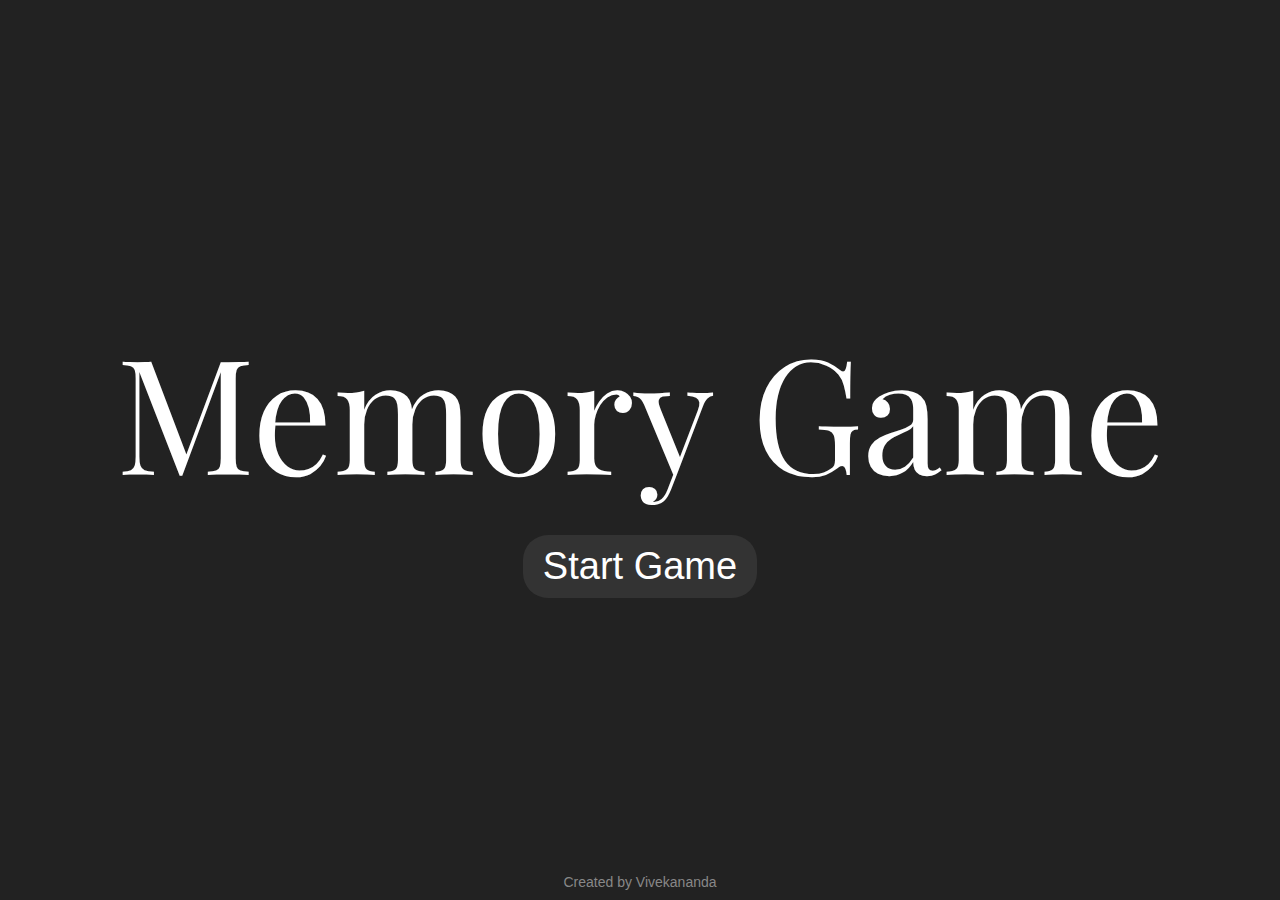
<file: index.html>
<!DOCTYPE html>
<html lang="en">
<head>
  <meta charset="UTF-8">
  <meta name="viewport" content="width=device-width, initial-scale=1.0">
  <title>Tic Tac Toe</title>
  <style>
    @import url('https://fonts.googleapis.com/css2?family=Playfair+Display:ital,wght@0,400..900;1,400..900&family=Sixtyfour&display=swap');
    body {
      margin: 0;
      padding: 0;
      font-family: 'Arial', sans-serif;
      background-color: #222;
      color: #fff;
      display: flex;
      flex-direction: column;
      align-items: center;
      justify-content: center;
      height: 100vh;
    }

    #title {
        font-family: "Playfair Display",sans-serif;
      font-size:10rem;
      margin-bottom: 20px;
    }

    #startButton {
      padding: 10px 20px;
      font-size: 38px;
      background-color: #333;
      color: #fff;
      border: none;
      cursor: pointer;
      border-radius: 25px;
    }

    #startButton:hover {
      background-color: #555;
    }

    #footer {
      position: absolute;
      bottom: 10px;
      font-size: 14px;
      color: #888;
    }

    @media (max-width: 600px) {
      /* Adjust styles for small screens */
      #title {
        font-size: 84px;
      }

      #startButton {
        font-size: 26px;
      }
    }
  </style>
</head>
<body>
  <div id="title">Memory Game</div>
  <a href="game.html">
    <button id="startButton">Start Game</button>
  </a>
  <div id="footer">Created by Vivekananda</div>
</body>
</html>
</file>
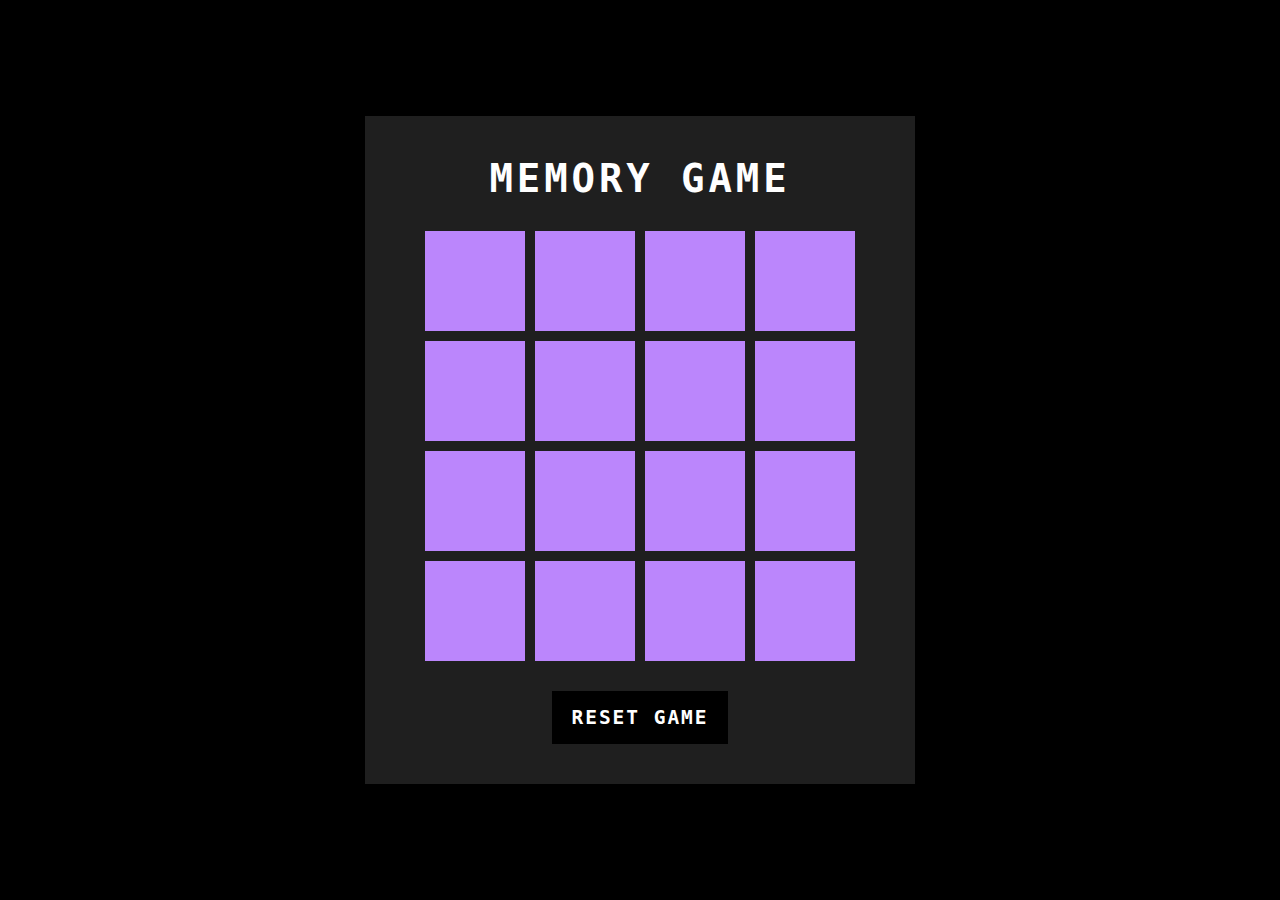
<file: game.html>
<!DOCTYPE html>
<html lang="en">
<head>
    <meta charset="UTF-8">
    <meta name="viewport" content="width=device-width, initial-scale=1.0">
    <title>Memory Game</title>
    <link rel="stylesheet" href="game.css">
</head>
<body>
    <div class="container">
        <h2>Memory Game</h2>
        <div class="game"></div>
        <button class="reset" onclick="window.location.reload()">Reset Game</button>
    </div>
    <script>
        const emojis = ["😍", "😍", "❤️", "❤️", "😘", "😘", "🥰", "🥰", "🫣", "🫣", "😝", "😝", "🥶", "🥶", "👿", "👿"];
        var shuf_emojis = emojis.sort(() => (Math.random() > 0.5) ? 1 : -1);
        var openCards = [];

        for (var i = 0; i < emojis.length; i++) {
            let box = document.createElement('div');
            box.className = 'item';
            box.innerHTML = shuf_emojis[i];

            box.onclick = function () {
                if (!this.classList.contains('boxOpen') && openCards.length < 2) {
                    this.classList.add('boxOpen');
                    openCards.push(this);

                    if (openCards.length === 2) {
                        if (openCards[0].innerHTML === openCards[1].innerHTML) {
                            openCards.forEach(card => card.classList.add('boxMatch'));
                            openCards = [];
                            if (document.querySelectorAll('.boxMatch').length === emojis.length) {
                                alert('You win!');
                            }
                        } else {
                            setTimeout(function () {
                                openCards.forEach(card => card.classList.remove('boxOpen'));
                                openCards = [];
                            }, 500);
                        }
                    }
                }
            };

            document.querySelector('.game').appendChild(box);
        }
    </script>
</body>
</html>
</file>
<file: game.css>
*{
    margin: 0;
    padding: 0;
    box-sizing: border-box ;
    font-family: monospace;
}

body{
    display: flex;
    justify-content: center;
    align-items: center;
    min-height: 100vh;
    /* background: #9EB3FF; */
    background: black;
    /* linear-gradient(94deg, rgba(9,107,206,1) 0%, rgba(45,12,152,1) 100%) */
    
}

.container{
    position: relative;
    display: flex;
    flex-direction: column;
    justify-content: center;
    align-items: center;
    gap: 30px;
    background: #1F1F1F;
    /* background:#FEB3DE; */
    /* #2d0c98 */
    padding: 40px 60px;
}
h2{
    font-size: 3em;
    color: white;
    text-transform: uppercase;
    letter-spacing: 0.1em;
}

.reset{
    padding: 15px 20px;
    color: white;
    background: black;
    /* background: #210a6e; */
    border: none;
    font-size: 1.5em;
    letter-spacing: 0.1em;
    text-transform: uppercase;
    cursor: pointer;
    font-weight: 600;
}

.reset:focus{
    color: white;
}

.game{
    width: 430px;
    height: 430px;
    display: flex;
    flex-wrap: wrap;
    gap: 10px;
    transform-style: preserve-3d;
    perspective: 500px;
}

.item{
    position: relative;
    width: 100px;
    height: 100px;
    display: flex;
    justify-content: center;
    align-items: center;
    font-size: 3em;
    background: white;
    transform: rotateY(180deg);
    transition: 0.25s;
}

.item.boxOpen{
    transform: rotateY(0deg);
}

.item::after{
    content: '';
    position: absolute;
    inset: 0;
    background: #BB86FC;
    /* background:#FEEF8D; */
    /* #096bce */
    transform: rotateY(0deg);
    backface-visibility: hidden;
}

.boxOpen:after , boxMatch:after{
    transform: rotateY(180deg);
}
</file>
